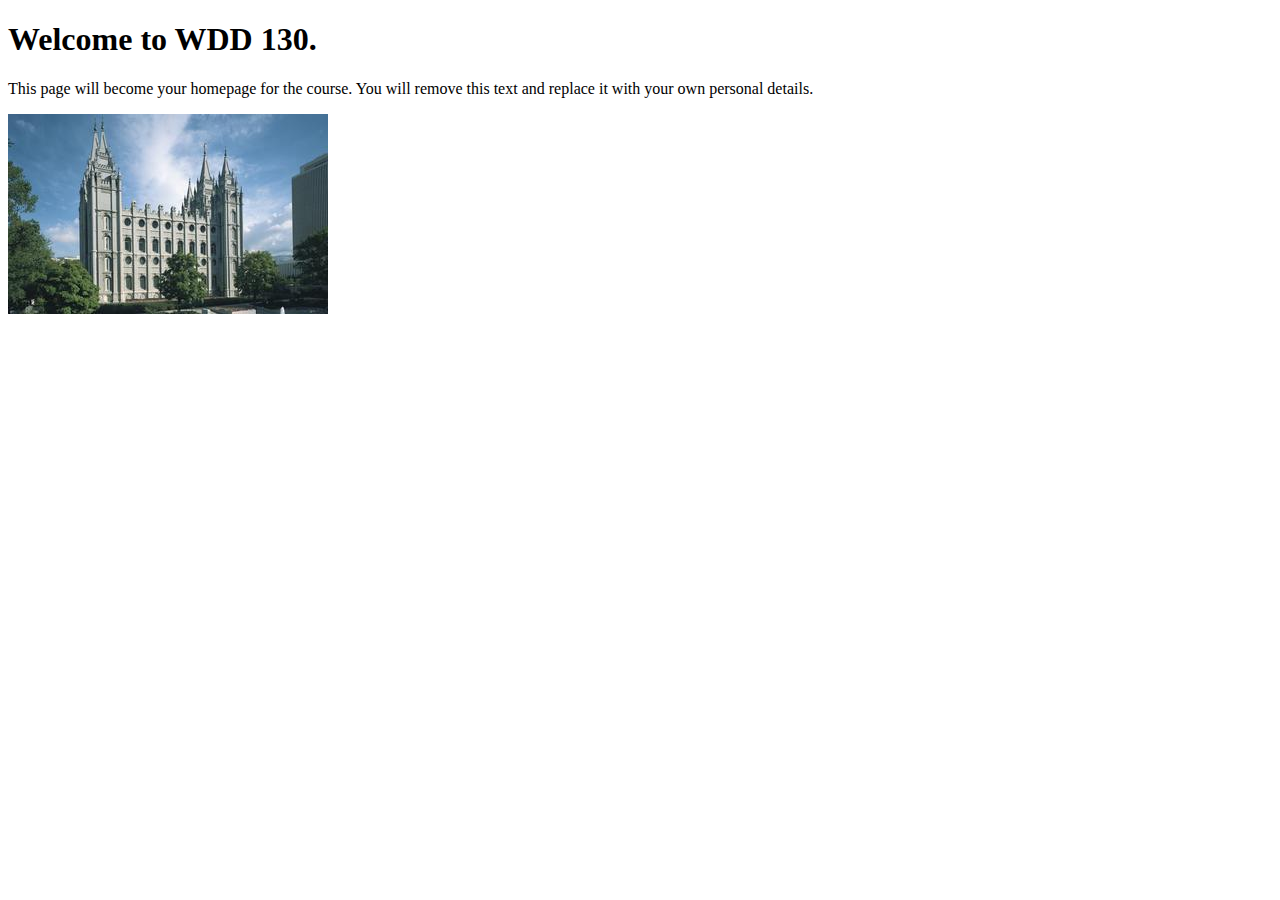
<file: index.html>
<!DOCTYPE html>
<html lang="en">
<head>
    <meta charset="UTF-8">
    <meta name="viewport" content="width=device-width, initial-scale=1.0">
    <title>WDD 130 | Personal Homepage</title>
</head>
<body>
    <h1>Welcome to WDD 130.</h1>
    <p>This page will become your homepage for the course. You will remove this text and replace it with your own personal details.</p>

    <img src="images/salt-lake-temple.jpg" alt="The Salt Lake Temple.">
</body>
</html>
</file>
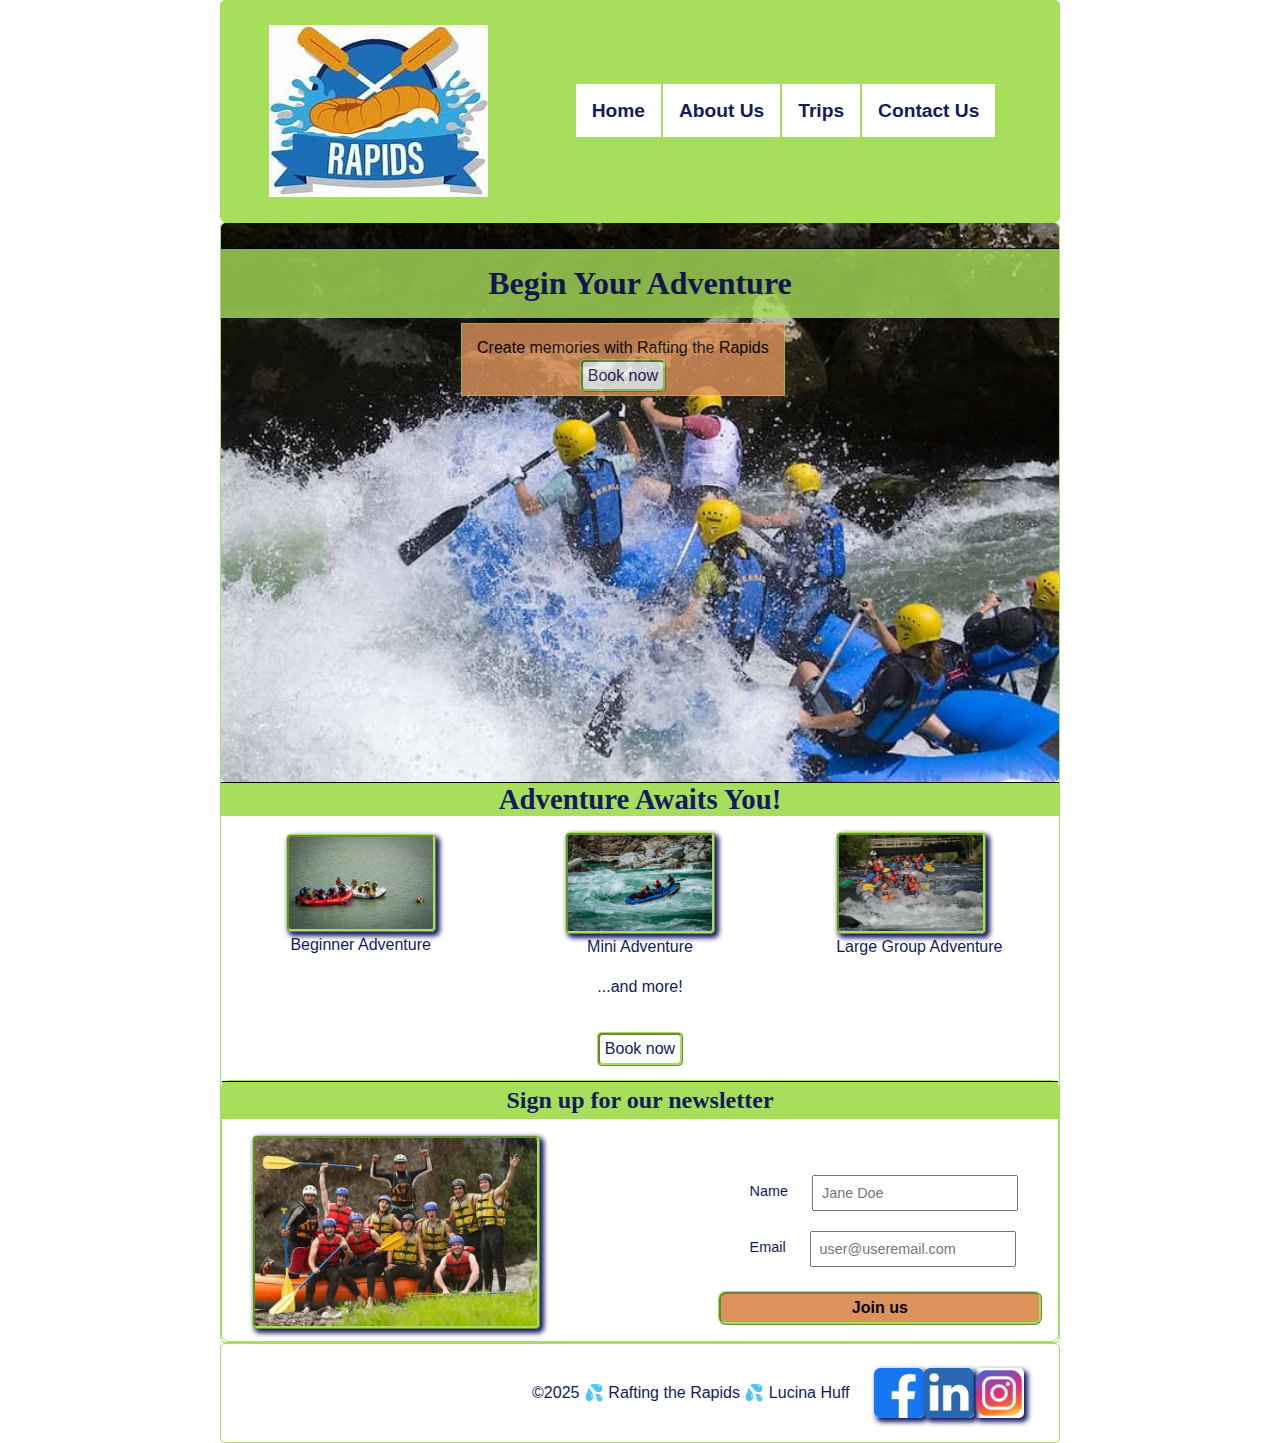
<file: wwr/index.html>
<!DOCTYPE html>
<html lang="en">

<head>
    <meta charset="UTF-8">
    <meta name="viewport" content="width=device-width, initial-scale=1.0">
    <title>Home | Rafting the Rapids</title>
    <meta name="description" content="Love whitewater adventures? Discover and book your perfect whitewater rafting
    adventure with Rafting the Rapids today!">
    <meta name="author" content="Lucina Huff">
    <link rel="stylesheet" href="styles/rafting.css">
</head>

<body>
    <header>
        <img src="images/wwr-logo.jpg" alt="Company Logo">
        <nav>
            <ul class="navigation">
                <li><a href="index.html">Home</a></li>
                <li><a href="about.html">About Us</a></li>
                <li><a href="trips.html">Trips</a></li>
                <li><a href="contact.html">Contact Us</a></li>
            </ul>
        </nav>
    </header>
    <main>
        <div class="hero">
            <h1 class="hero-h1">Begin Your Adventure</h1>
            <img src="images/hero.jpg" alt="Hero Pic">
            <div class="index">
                <p>Create memories with Rafting the Rapids</p>
                <a href="trips.html">Book now</a>
            </div>
        </div>

        <h2>Adventure Awaits You!</h2>
        <div class="three-columns">
            <figure>
                <img src="images/beginners-adventure.jpg" alt="Beginner Adventure">
                <figcaption>Beginner Adventure</figcaption>
            </figure>
            <figure>
                <img src="images/mini-adventure.jpg" alt="Mini Adventure">
                <figcaption>Mini Adventure</figcaption>
            </figure>
            <figure>
                <img src="images/large-groups.jpg" alt="Large Groups Adventure">
                <figcaption>Large Group Adventure</figcaption>
            </figure>
            <p>...and more!</p>
            <a href="trips.html">Book now</a>
        </div>

        <div class="newsletter">
            <h2>Sign up for our newsletter</h2>
            <img src="images/happy-client.jpg" alt="Happy Clients">

            <form>
                <fieldset>
                    <div class="contact">
                        <label for="fullname">Name</label>
                        <input type="text" id="fullname" name="fullname" required placeholder="Jane Doe">
                    </div>
                    <div class="contact">
                        <label for="useremail">Email</label>
                        <input type="email" id="useremail" name="useremail" required placeholder="user@useremail.com">
                    </div>
                </fieldset>
                <button type="submit">Join us</button>
            </form>
        </div>

    </main>
    <footer>
        <p>&copy;2025 💦 Rafting the Rapids 💦 Lucina Huff</p>
        <nav class="socialmedia">
            <a href="https://www.facebook.com/"><img src="images/facebook-icon.png" alt="Facebook Icon">
            </a>
            <a href="https://www.linkedin.com/"><img src="images/linkedin-icon.png" alt="LinkedIn Icon">
            </a>
            <a href="https://www.instagram.com/"><img src="images/instagram-icon.png" alt="Instagram Icon">
            </a>
        </nav>
    </footer>
</body>

</html>
</file>
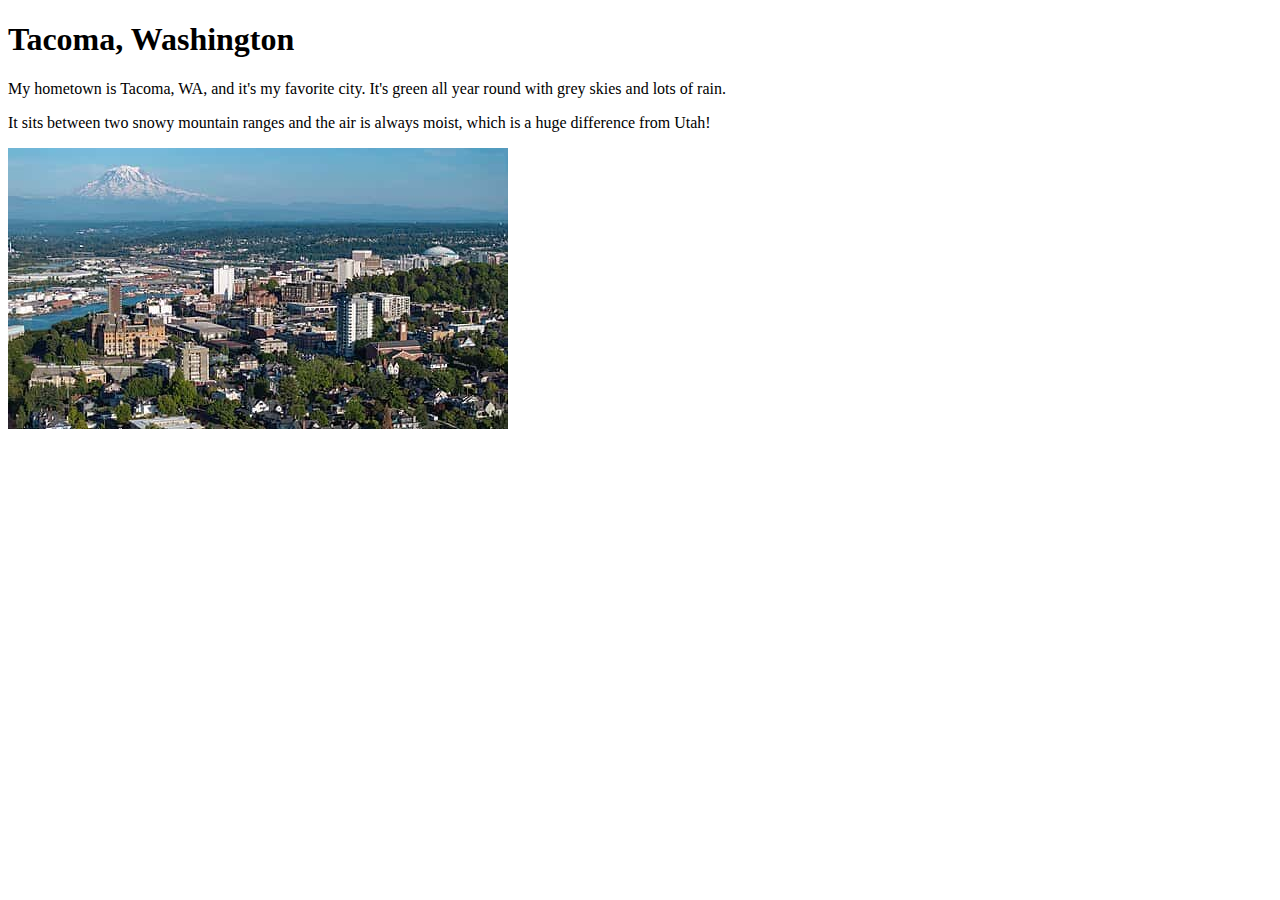
<file: week01/favorite-city.html>
<!DOCTYPE html>
<html lang="en">

<head>
    <meta charset="UTF-8">
    <meta name="viewport" content="width=device-width, initial-scale=1.0">
    <title>WDD130 | My Favorite City</title>
</head>

<body>
    <h1>Tacoma, Washington</h1>
    <p>My hometown is Tacoma, WA, and it's my favorite city. It's green all year round with grey skies and lots of rain.
    </p>
    <p>It sits between two snowy mountain ranges and the air is always moist, which is a huge difference from Utah!</p>
    <img src="images/Tacoma_Washington_Aerial,_June_2025.jpg" alt="Downtown Tacoma">
</body>

</html>
</file>
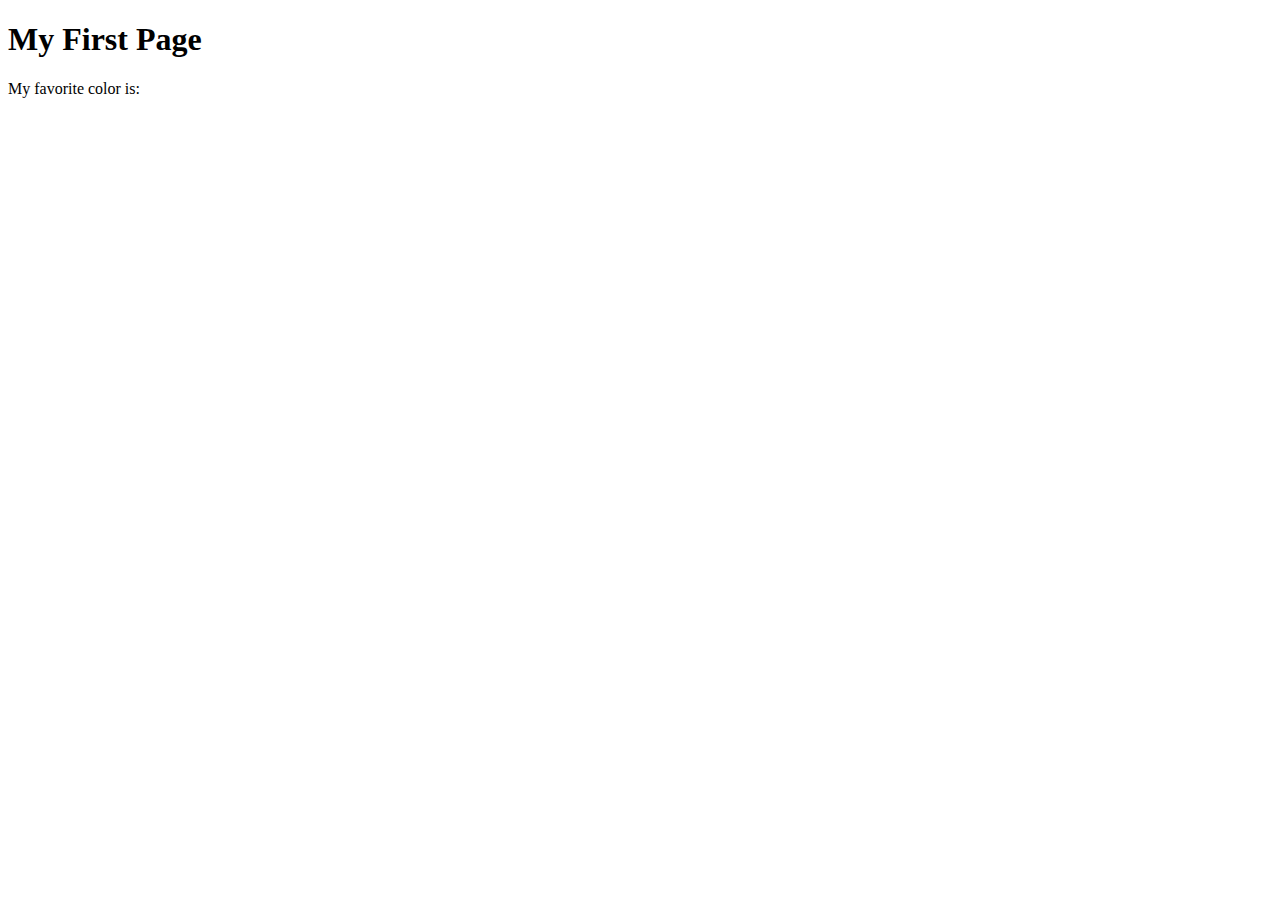
<file: week01/first-page.html>
<!DOCTYPE html>
<html lang="en">
<head>
    <meta charset="UTF-8">
    <meta name="viewport" content="width=device-width, initial-scale=1.0">
    <title>My First Page</title>
</head>
<body>
    <h1>My First Page</h1>
    <p>My favorite color is: </p>
</body>
</html>
</file>
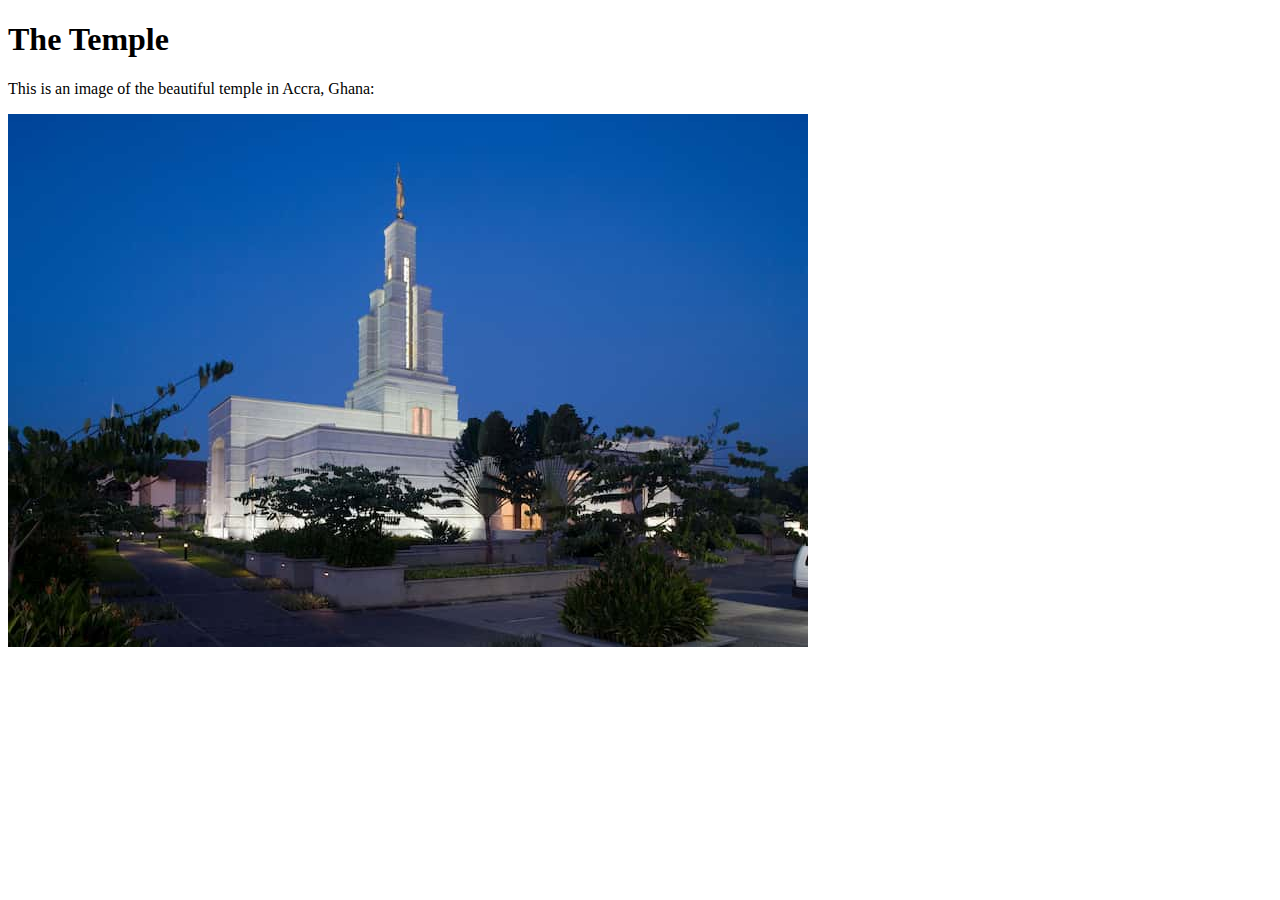
<file: week01/images-solution.html>
<!DOCTYPE html>
<html lang="en">
<head>
    <meta charset="UTF-8">
    <meta name="viewport" content="width=device-width, initial-scale=1.0">
    <title>Temple Image</title>
</head>
<body>
    <h1>The Temple</h1>
    <p>This is an image of the beautiful temple in Accra, Ghana:</p>
    <img src="images/temple-small.jpg" alt="The Accra Ghana Temple">
    
</body>
</html>
</file>
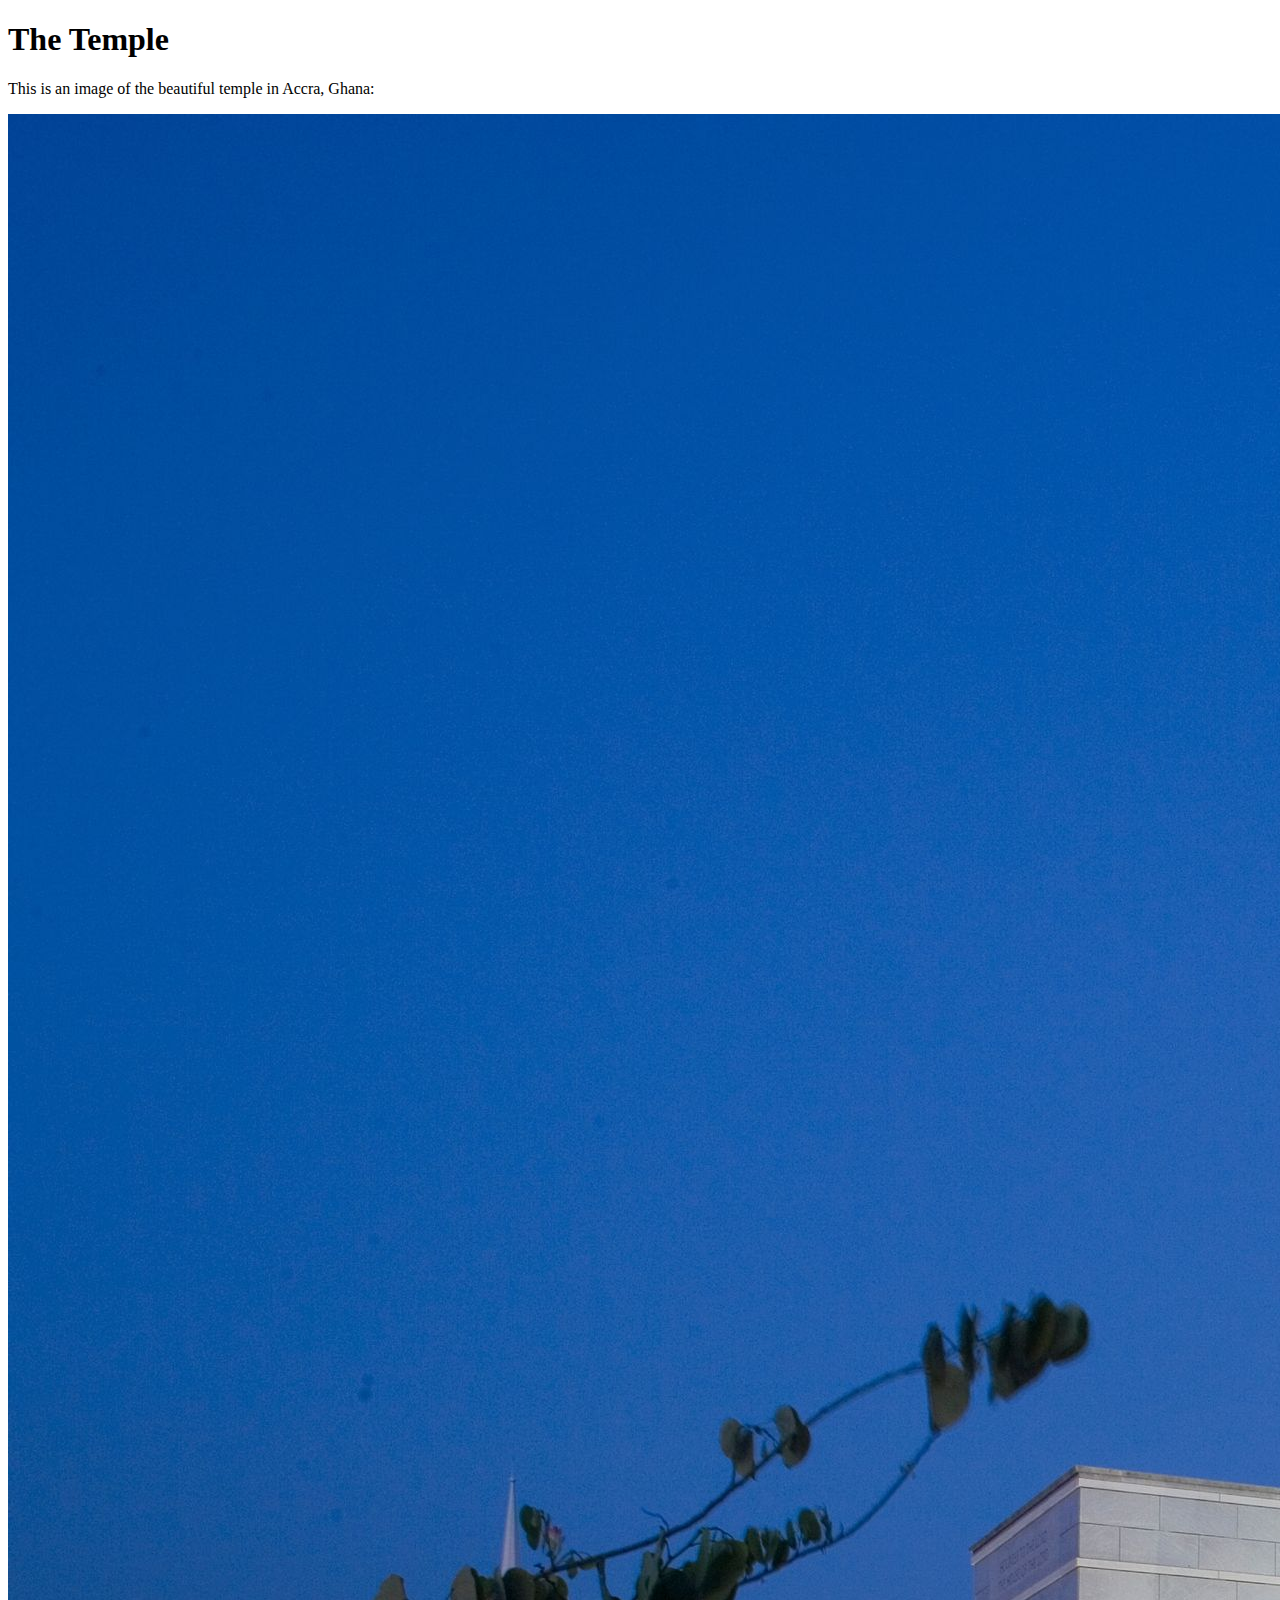
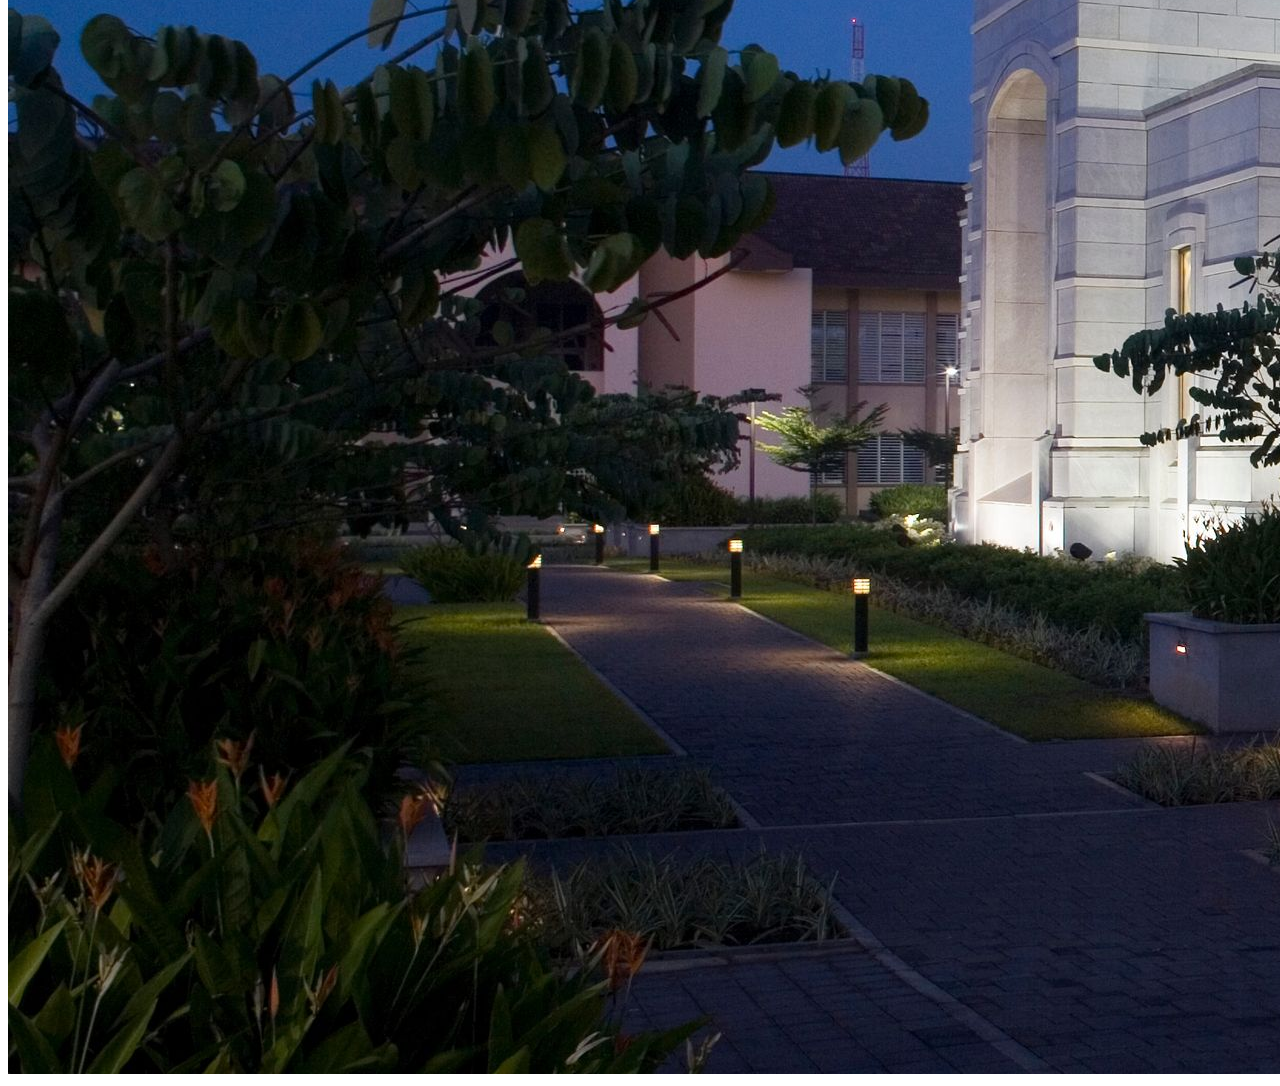
<file: week01/images.html>
<!DOCTYPE html>
<html lang="en">
<head>
    <meta charset="UTF-8">
    <meta name="viewport" content="width=device-width, initial-scale=1.0">
    <title>Temple Image</title>
</head>
<body>
    <h1>The Temple</h1>
    <p>This is an image of the beautiful temple in Accra, Ghana:</p>
    <img src="images/temple-large.jpeg" alt="The Accra Ghana Temple">
    
</body>
</html>
</file>
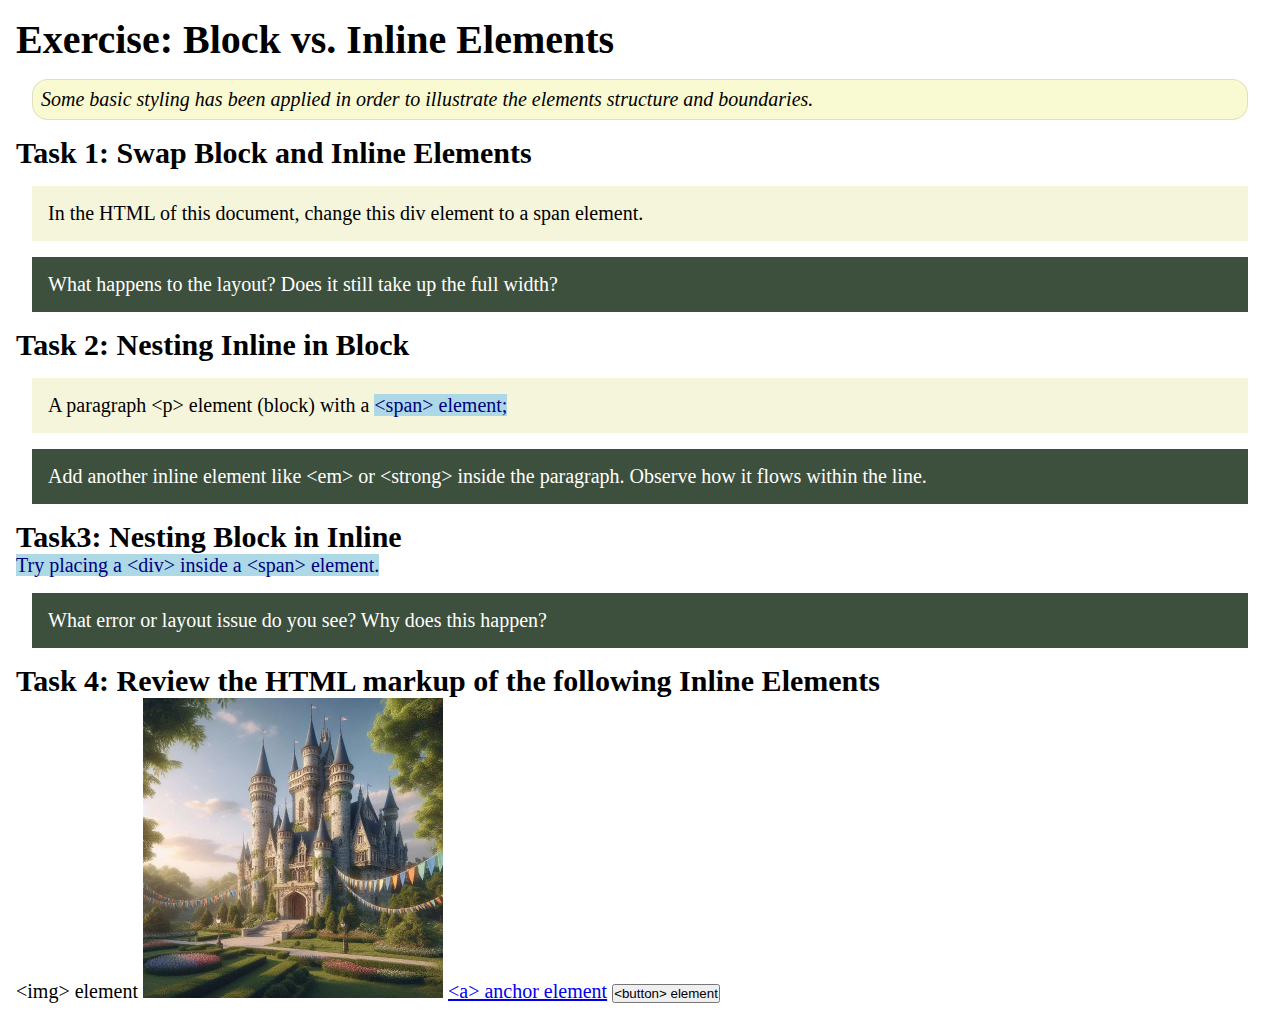
<file: week02/block-vs-inline.html>
<!DOCTYPE html>
<html lang="en">

<head>
    <meta charset="UTF-8">
    <meta name="viewport" content="width=device-width, initial-scale=1.0">
    <title>Exercise: Block vs. Inline Elements</title>
    <link rel="stylesheet" href="styles/block-vs-inline.css">
</head>

<body>
    <main>
        <h1>Exercise: Block vs. Inline Elements</h1>
        <p class="note">Some basic styling has been applied in order to illustrate the elements structure and
            boundaries.</p>

        <h2>Task 1: Swap Block and Inline Elements</h2>
        <div>In the HTML of this document, change this div element to a span element.</div>

        <p class="question">What happens to the layout? Does it still take up the full width?</p>

        <h2>Task 2: Nesting Inline in Block</h2>
        <p>A paragraph &lt;p&gt; element (block) with a <span>&lt;span&gt; element;</span></p>
        <p class="question">Add another inline element like &lt;em&gt; or &lt;strong&gt; inside the paragraph. Observe
            how it flows within the line.</p>

        <h2>Task3: Nesting Block in Inline</h2>
        <span>Try placing a &lt;div&gt; inside a &lt;span&gt; element.</span>
            <p class="question">What error or layout issue do you see? Why does this happen?</p>


            <h2>Task 4: Review the HTML markup of the following Inline Elements</h2>
        &lt;img&gt; element
        <img src="images/castle.webp" alt="placeholder image (images are inline)" width="300" height="300">
        <a href="https://churchofjesuschrist.org">&lt;a&gt; anchor element</a>
        <button type="button">&lt;button&gt; element</button>
    </main>
</body>

</html>
</file>
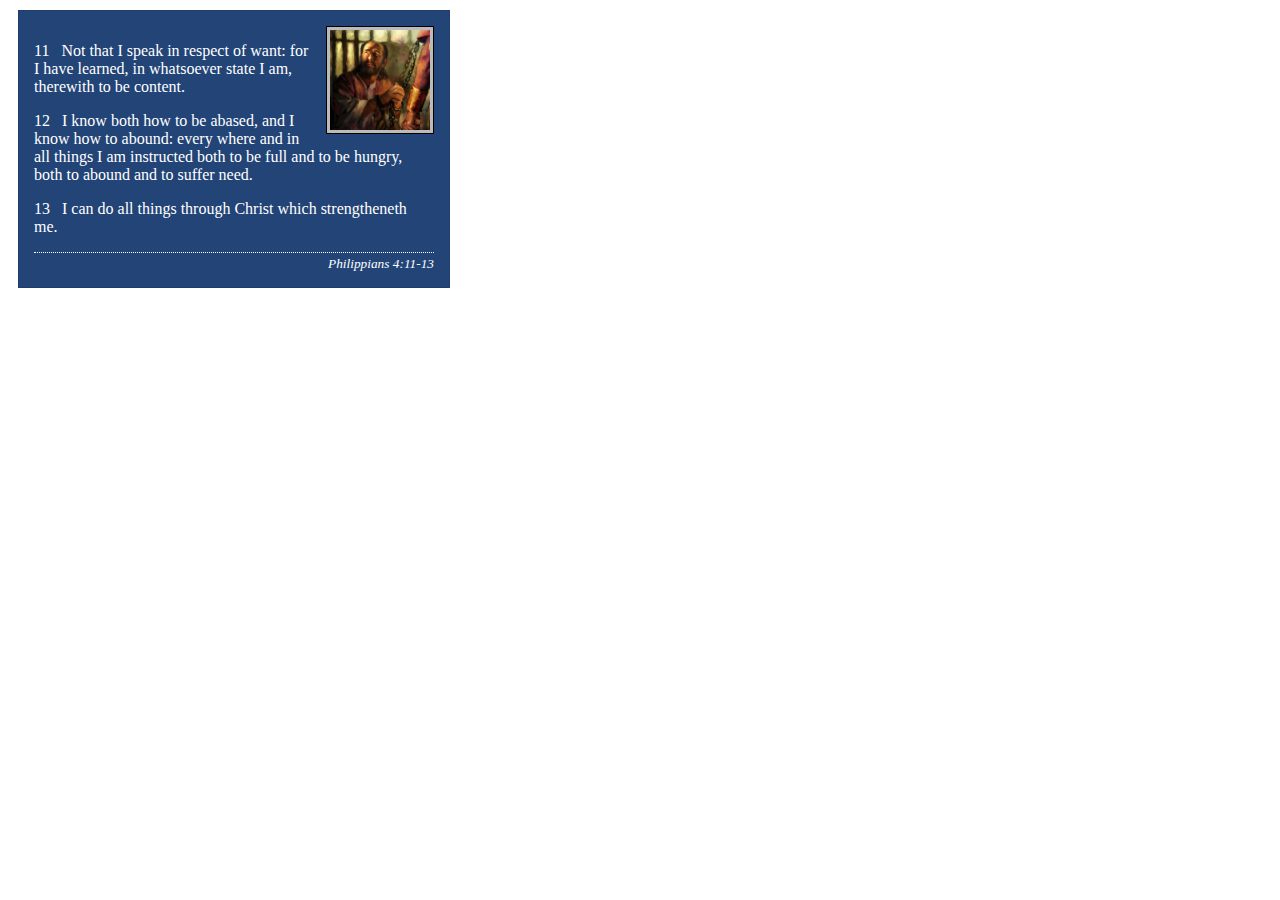
<file: week02/box-model-solution.html>
<!DOCTYPE html>
<html lang="en">
<head>
    <meta charset="UTF-8">
    <meta name="viewport" content="width=device-width, initial-scale=1.0">
    <title>Box Model Activity</title>
    <link rel="stylesheet" href="styles/box-model-solution.css">
</head>
<body>
    <main>
        <div class="callout">
            <img src="images/apostle-paul-imprisoned.webp" alt="Paul the Apostle - Imprisoned in Rome" width="200" height="200">
            <blockquote>
                <p>11 &nbsp; Not that I speak in respect of want: for I have learned, in whatsoever state I am, therewith to be content.</p>
                <p>12 &nbsp; I know both how to be abased, and I know how to abound: every where and in all things I am instructed both to be full and to be hungry, both to abound and to suffer need.</p>
                <p>13 &nbsp; I can do all things through Christ which strengtheneth me.</p>
            </blockquote>
            <cite>Philippians 4:11-13</cite>
        </div>
    </main>
</body>
</html>
</file>
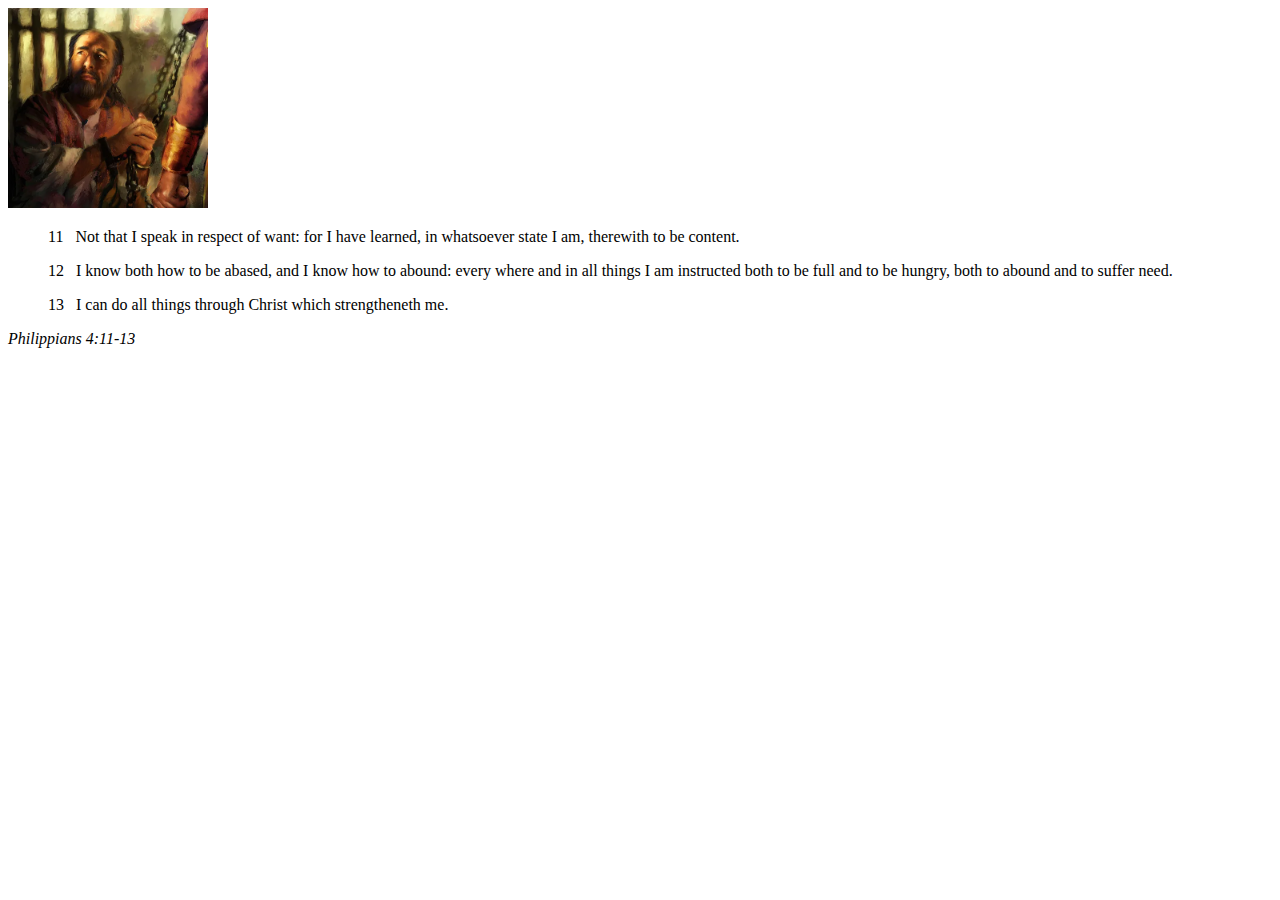
<file: week02/box-model.html>
<!DOCTYPE html>
<html lang="en">
<head>
    <meta charset="UTF-8">
    <meta name="viewport" content="width=device-width, initial-scale=1.0">
    <title>Box Model Activity</title>
</head>
<body>
    <main>
        <div class="callout">
            <img src="images/apostle-paul-imprisoned.webp" alt="Paul the Apostle - Imprisoned in Rome" width="200" height="200">
            <blockquote>
                <p>11 &nbsp; Not that I speak in respect of want: for I have learned, in whatsoever state I am, therewith to be content.</p>
                <p>12 &nbsp; I know both how to be abased, and I know how to abound: every where and in all things I am instructed both to be full and to be hungry, both to abound and to suffer need.</p>
                <p>13 &nbsp; I can do all things through Christ which strengtheneth me.</p>
            </blockquote>
            <cite>Philippians 4:11-13</cite>
        </div>
    </main>
</body>
</html>
</file>
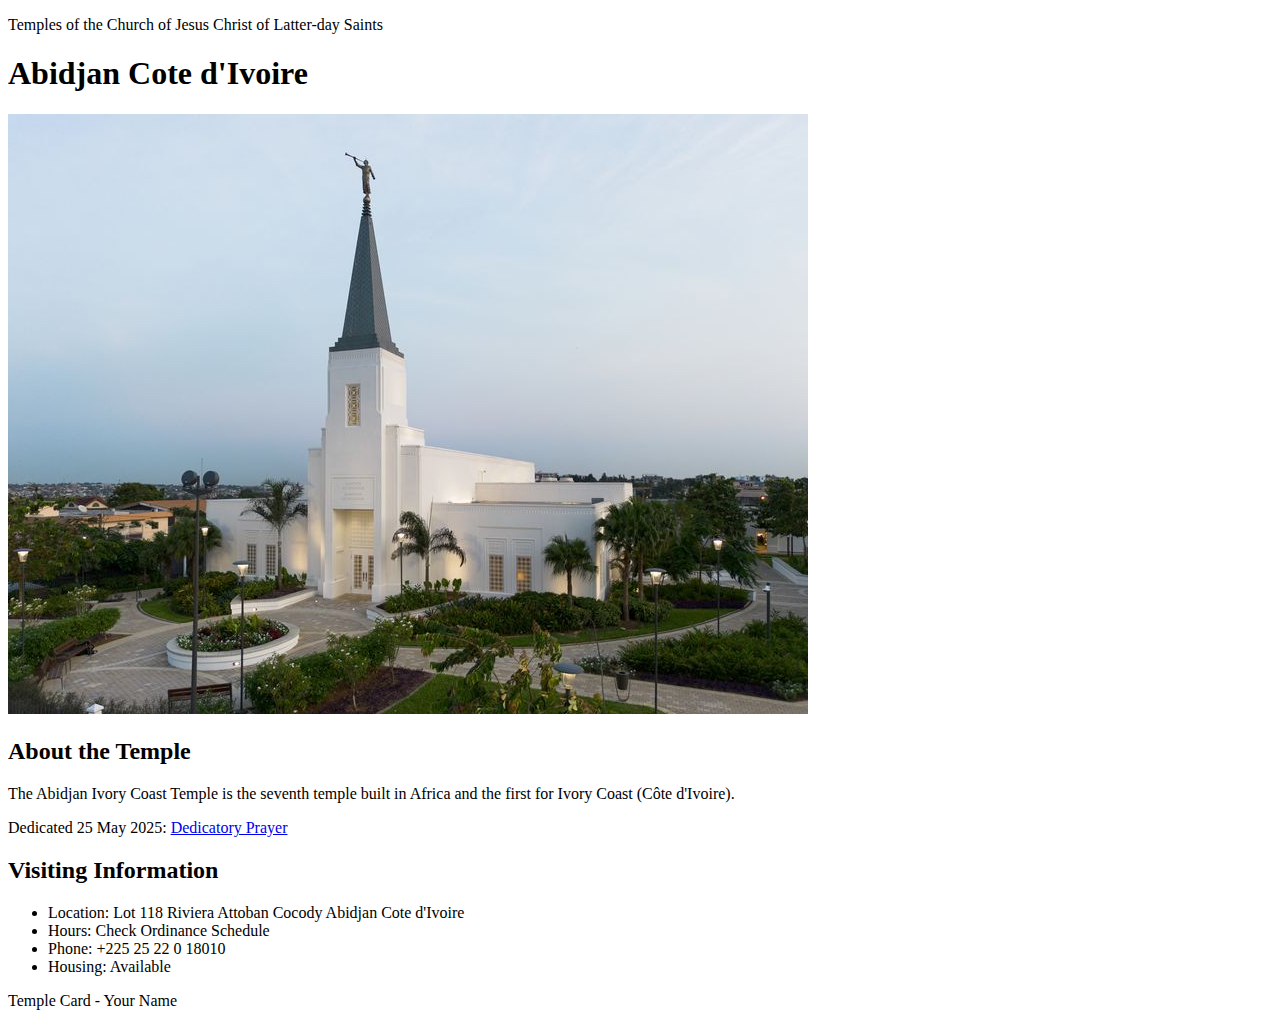
<file: week02/temple.html>
<!DOCTYPE html>
<html lang="en">

<head>
    <meta charset="UTF-8">
    <meta name="viewport" content="width=device-width, initial-scale=1.0">
    <title>Temple Card - Abidjan Cote d'Ivoire</title>
</head>

<body>
    <header>
        <p>Temples of the Church of Jesus Christ of Latter-day Saints</p>
    </header>
    <main>
        <h1>Abidjan Cote d'Ivoire</h1>
        <picture>
            <img src="images/abidjan-ivory-coast.jpeg" alt="Abidjan Cote d'Ivoire Temple">
        </picture>
        <section>
            <h2>About the Temple</h2>
            <p>The Abidjan Ivory Coast Temple is the seventh temple built in Africa and the first for Ivory Coast (Côte
                d'Ivoire).</p>
            <p>Dedicated 25 May 2025: <a
                    href="https://www.churchofjesuschrist.org/temples/dedicatory-prayer/abidjan-ivory-coast-temple/2025-05-25?lang=eng"
                    target="_blank" rel="noopener noreferrer">Dedicatory Prayer</a></p>
        </section>
        <section>
            <h2>Visiting Information</h2>
            <ul>
                <li>Location: Lot 118 Riviera Attoban Cocody Abidjan Cote d'Ivoire</li>
                <li>Hours: Check Ordinance Schedule</li>
                <li>Phone: +225 25 22 0 18010</li>
                <li>Housing: Available</li>
            </ul>
        </section>
    </main>
    <footer>
        <p>Temple Card - Your Name</p>
    </footer>
</body>

</html>
</file>
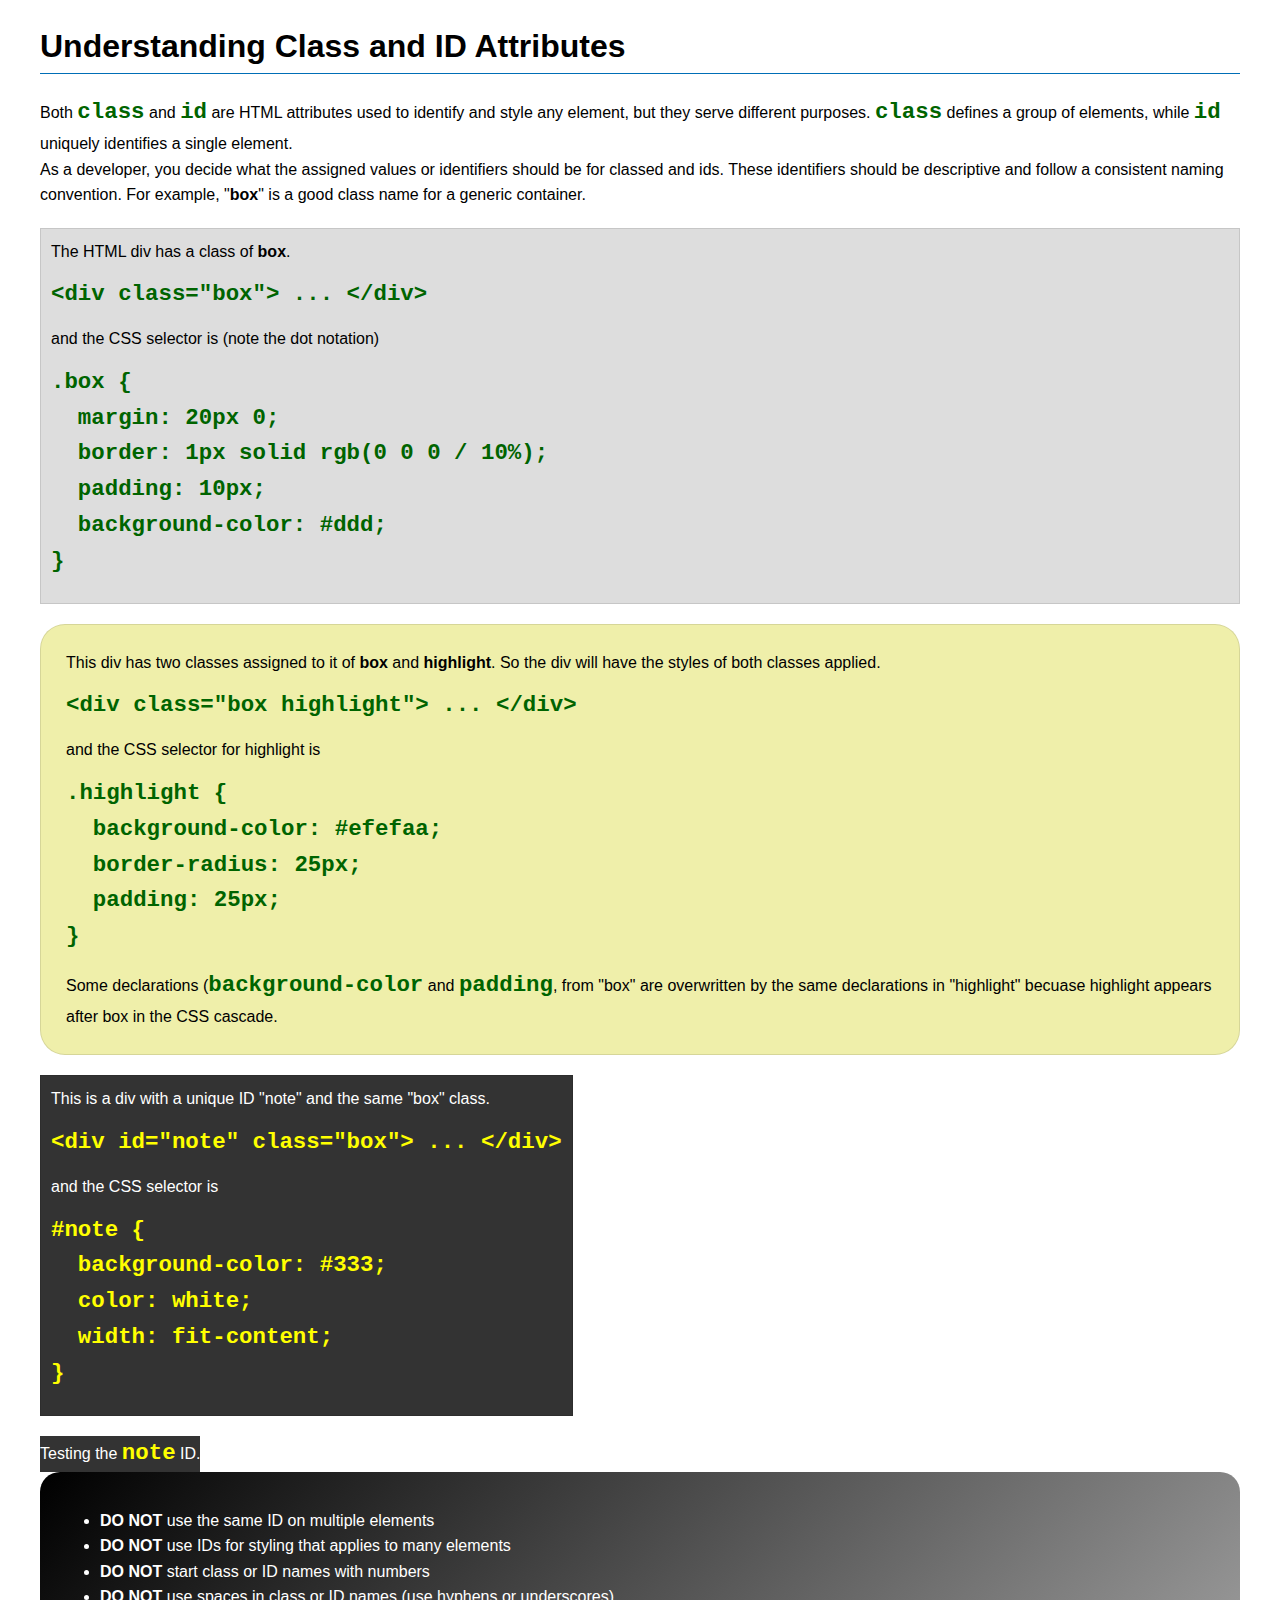
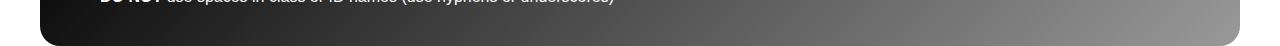
<file: week03/class-and-id.html>
<!DOCTYPE html>
<html lang="en">

<head>
    <meta charset="UTF-8">
    <meta name="viewport" content="width=device-width, initial-scale=1.0">
    <title>Class vs ID Attributes</title>
    <link rel="stylesheet" href="styles/class-and-id.css">
</head>

<body>
    <h1>Understanding Class and ID Attributes</h1>
    <p>Both <code>class</code> and <code>id</code> are HTML attributes used to identify and style any element, but they
        serve different purposes. <code>class</code> defines a group of elements, while <code>id</code> uniquely
        identifies a single element.</p>
    <p>As a developer, you decide what the assigned values or identifiers should be for classed and ids. These
        identifiers should be
        descriptive and follow a consistent naming convention. For example, "<strong>box</strong>" is a good class name
        for a generic container.</p>
    <div class="box">
        <p>The HTML div has a class of <strong>box</strong>.</p>
        <pre><code class="html">&lt;div class="box"&gt; ... &lt;/div&gt;</code></pre>
        and the CSS selector is (note the dot notation)
        <pre><code class="css">.box {
  margin: 20px 0;
  border: 1px solid rgb(0 0 0 / 10%);
  padding: 10px;
  background-color: #ddd; 
}</code></pre>
    </div>

    <div class="box highlight">
        <p>This div has two classes assigned to it of <strong>box</strong> and <strong>highlight</strong>. So the div
            will have the styles of both classes applied.</p>
        <pre><code class="html">&lt;div class="box highlight"&gt; ... &lt;/div&gt;</code></pre>
        and the CSS selector for highlight is
        <pre><code class="css">.highlight {
  background-color: #efefaa;
  border-radius: 25px;
  padding: 25px;
}</code></pre>
<p>Some declarations (<code>background-color</code> and <code>padding</code>, from "box" are overwritten by the same declarations in "highlight" becuase highlight appears after box in the CSS cascade.</p>
    </div>

    <div id="note" class="box">
        <p>This is a div with a unique ID "note" and the same "box" class.</p>
        <pre><code class="html">&lt;div id="note" class="box"&gt; ... &lt;/div&gt;</code></pre>
        and the CSS selector is
        <pre><code class="css">#note {
  background-color: #333;
  color: white;
  width: fit-content;
}</code></pre>
    </div>

    <div id="note">
        <p>Testing the <code>note</code> ID.</p>
    </div>

    <section id="best-practice">
        <ul>
            <li><strong>DO NOT</strong> use the same ID on multiple elements</li>
            <li><strong>DO NOT</strong> use IDs for styling that applies to many elements</li>
            <li><strong>DO NOT</strong> start class or ID names with numbers</li>
            <li><strong>DO NOT</strong> use spaces in class or ID names (use hyphens or underscores)</li>
        </ul>
    </section>




</body>

</html>
</file>
<file: wwr/styles/rafting.css>
:root {
    --primary-color: #141A61;
    --secondary-color: #000000;
    --accent1-color: #DE925B;
    --accent2-color: #A7DE5B;
    --heading-font: "times new roman", "garamond", serif;
    --body-font: "verdana", "arial", sans-serif;
    --border-style: 1px solid #A7DE5B;
    --img-border-style: 3px ridge #A7DE5B;
    --box-shadow-style: 3px 3px 5px 1px var(--primary-color);
}

*{
    margin: 0;
    padding: 0;
    box-sizing: border-box;
}

body {
    font-family: var(--body-font);
    color: var(--primary-color);
}

header, main, footer {
    max-width: 840px;
    margin: 0 auto;
    border: var(--border-style);
    border-radius: 5px;

}

header {
    display: grid;
    grid-template-columns: 1fr 2fr;
    justify-content: center;
    align-items: center;
    background-color: var(--accent2-color);
}

header img {
    padding: 1.5rem;
    padding-left: 3rem;
    border: none;
    box-shadow: none;
}

.navigation {
    display: flex;
    justify-content: center;
    align-items: center;
}

ul{
    list-style-type: none;
}

li a {
    text-decoration: none;
    background-color: #fff;
    font-size: 1.2rem;
    font-weight: bold;
    padding: 1rem;
    border: var(--border-style);
    color: var(--primary-color);
}

.contact-section {
    margin-top: 1rem;
    margin-bottom: 1rem; 
}

h1, h2 {
    font-family: var(--heading-font);
    background-color: var(--accent2-color);
    color: var(--primary-color);
    text-align: center;
    width: 100%;
    border-top: 1px solid #000000;
}

nav, section, article {
    margin: 16px;
    padding: 8px;
}

img {
    border: var(--img-border-style);
    border-radius: 5px;
    box-shadow: var(--box-shadow-style);
}

.socialmedia {
    display: flex;
    flex-direction: row;
    grid-column: 4/5;
}

.socialmedia a {
    text-decoration: none;
    display: flex;
    justify-content: space-evenly;
}

a img {
    width: 50px;
    height: auto;
    border: none;
}

.hero {
    position: relative;
}

.hero img {
    display: block;
    width: 100%;
    height: auto;
    border: none;
    box-shadow: none;
}

.hero-h1 {
    position: absolute;
    top: 25px;
    width: 100%;
    padding: 16px;
    opacity: 0.8;
}

h1 {
    grid-column: 1/6;
    padding: 16px;
}

.hero article {
    position: absolute;
    top: 392px;
    right: 320px;
    width: 60%;
    padding: 5px;
    text-align: center;
    opacity: 0.8;
    background-color: var(--accent1-color);
    color: var(--secondary-color);
    border: var(--border-style);
    box-shadow: var(--box-shadow-style);
}

.index {
    position: absolute;
    top: 100px;
    left: 240px;
    padding: 10px;
    width: auto;
    text-align: center;
    opacity: 0.8;
    background-color: var(--accent1-color);
    color: var(--primary-color);
    border: var(--border-style);
}
.index p {
    padding-bottom: 5px;
    margin: 5px;
    color: var(--secondary-color);
}
.hero a, .three-columns a, .two-columns a {
    text-decoration: none;
    padding: 5px;
    color: var(--primary-color);
    background-color: #fff;
    border: var(--img-border-style);
    border-radius: 5px;
}

.hero article img {
    float: right;
    width: 125px;
    height: auto;
    border: var(--img-border-style);
    box-shadow: var(--box-shadow-style);
}

section {
    display: grid;
    grid-template-columns: repeat(5, 1fr);
    padding: 0;
    margin: 0;
    margin-bottom: 2rem;
}

h2, caption {
    grid-column: span 5;
    font-size: 1.8rem;
    margin-bottom: 1rem;
}

section p {
    grid-column: span 2;
    margin-left: 10px;
    margin-right: 10px;
}
section img {
    grid-column: 3/4;
    width: 150px;
    height: auto;
    margin: 3px;    
}
figure {
    grid-column: span 1;
    justify-self: center;
}

figcaption {
    text-align: center;
    color: var(--primary-color);
}

figure img {
    width: 150px;
    height: auto;
}

footer {
    display: grid;
    grid-template-columns: repeat(4, 1fr);
}

footer p {
    grid-column: span 3;
    display: flex;
    justify-content: flex-end;
    align-items: center;
}
.company-info {
    grid-column: 1/6;
    grid-row: span 1;
    justify-content: center;
    align-items: center;
    text-align: center;
}

.map{
margin: 2.25rem 5px 5px;
}

form {
    grid-column: 3/6;
    grid-row: 2/6;
    margin: 0 auto;
    padding: 1rem;
    display: grid;
    align-items: center;
}

label, input, textarea, button {
    font-family: inherit;
    font-size: 100%;
}

label, input, textarea {
    padding: 0.5rem;
    margin: 0.5rem;
    font-size: 0.9rem;    
    color: var(--primary-color);
    text-align: left;
}

input[type="checkbox"], input[type="radio"] {
    width: 15px;
    height: 15px;
}

fieldset {
    display: grid;
    grid-gap: 0.25rem;
    margin: 0.5rem;
    border: none;
    padding: 0.5rem;
}

.contact {
    display: flex;
    justify-content: flex-start;
}

.purpose {
    display: grid;
    grid-template-columns: 20% 5% 75%;
}

.purpose label, input[type="radio"] {
    margin-top: 0.2rem;
    margin-bottom: 0.2rem;
    padding: 0.2rem 0.3rem;
}

.message {
    display: block;
}

button{
    background-color: var(--accent1-color);
    color: var(--secondary-color);
    border-radius: 0.5rem;
    border: var(--img-border-style);
    width: 100%;
    margin: 0 auto;
    padding: 5px;
    font-size: 1rem;
    font-weight: 600;
}

button:hover {
    background-color: var(--primary-color);
    color: white;
}

.three-columns {
    display: grid;
    grid-template-columns: repeat(3, 1fr);
    grid-template-rows: 2fr 1fr 1fr;
    place-items: center;
    margin-top: 2px;
}

.three-columns p, .three-columns a {
    grid-column: span 3;
}

.two-columns {
    display: grid;
    grid-template-columns: 1fr 2fr;
    place-items: center;
    margin: 2px auto;
    row-gap: 2rem;
}

.two-columns figure {
    justify-self: flex-start;
    margin-left: 1rem;
    width: 100%;
    height: auto;
}
.two-columns p {
    padding: 0.5rem;
    border: var(--border-style);
    border-radius: 5px;
    text-align: center;
}

.two-columns a, .two-columns h3 {
    grid-column: span 2;
}
textarea {
    width: 100%;
}

.container {
    display: flex;
    justify-content: space-between;
    align-items: flex-start;
    gap: 20px;
}
.newsletter {
    display: grid;
    grid-template-columns: repeat(2, 1fr);
    border: var(--border-style);
    border-radius: 0.5rem;
}

.newsletter h2, section h2 {
    width: auto;
    padding: 5px 10px;
    font-size: 1.5rem;
}
.newsletter img {
    max-width: 120%;
    height: auto;
    margin-left: 30px;
}

table {
    border-collapse: collapse;
    border: var(--border-style);
    letter-spacing: 1px;
    margin: 15px auto 30px;
}
th, td {
    border: var(--border-style);
    padding: 8px 12px;
    text-align: center;
}
thead tr, tfoot tr{
    background-color: var(--primary-color);
    color: #fff;
    font-weight: 700;
}
</file>
<file: week02/styles/block-vs-inline.css>
* {
    margin: 0;
    padding: 0;
}

body {
    font-size: 20px;
    margin: 1rem;
}

p,
div {
    background-color: beige;
    margin: 1rem;
    padding: 1rem;
}

span {
    color: navy;
    background-color: lightblue;
}

code {
    margin: 0;
    padding: 0;
    color: green;
    font-size: 1.2rem;
}

.note {
    font-style: italic;
    background-color: lightgoldenrodyellow;
    border-radius: 1rem;
    border: 1px solid rgb(0 0 0 / 10%);
    margin: 1rem;
    padding: .5rem;
}

.question {
    background-color: #3d503d;
    color: #fff;
}
</file>
<file: week02/styles/box-model-solution.css>
.callout {
    max-width: 400px;
    margin: 10px;
    border: 1px solid rgba(0, 0, 0, .1);
    padding: 15px;
    background-color: #247;
    color: #fff;
}

.callout img {
    float: right;
    margin: 0 0 10px 15px;
    border: 1px solid #000;
    padding: 3px;
    background-color: #bbb;
    width: 100px;
    height: auto;

}

blockquote {
    margin: 0;
}

cite {
    display: block;
    border-top: 1px dotted #fff;
    padding-top: 3px;
    text-align: right;
    font-size: smaller;
}
</file>
<file: week03/styles/class-and-id.css>
body {
    font-family: Arial, sans-serif;
    line-height: 1.6;
    margin: 0;
    padding: 0 40px;
}

h1 {
    border-bottom: 1px solid rgb(0 110 182);
    padding-bottom: 0;
}



p {
    margin: 0;
}

code {
    color: darkgreen;
    font-weight: 700;
    font-size: 1.4rem;
}

/* Class examples - can be reused */

.box {
    margin: 20px 0;
    border: 1px solid rgb(0 0 0 / 10%);
    padding: 10px;
    background-color: #ddd; /* this is shorthand for #dddddd */
}

.highlight {
    background-color: #efefaa;
    border-radius: 25px;
    padding: 25px;
}

/* ID examples - should be unique */

#note {
    background-color: #333;
    color: white;
    width: fit-content;
}

#note code {
    color: yellow;
}

#best-practice {
    background: linear-gradient(135deg, #000 0%, #999 100%);
    color: white;
    border-radius: 20px;
    padding: 20px
}
</file>
